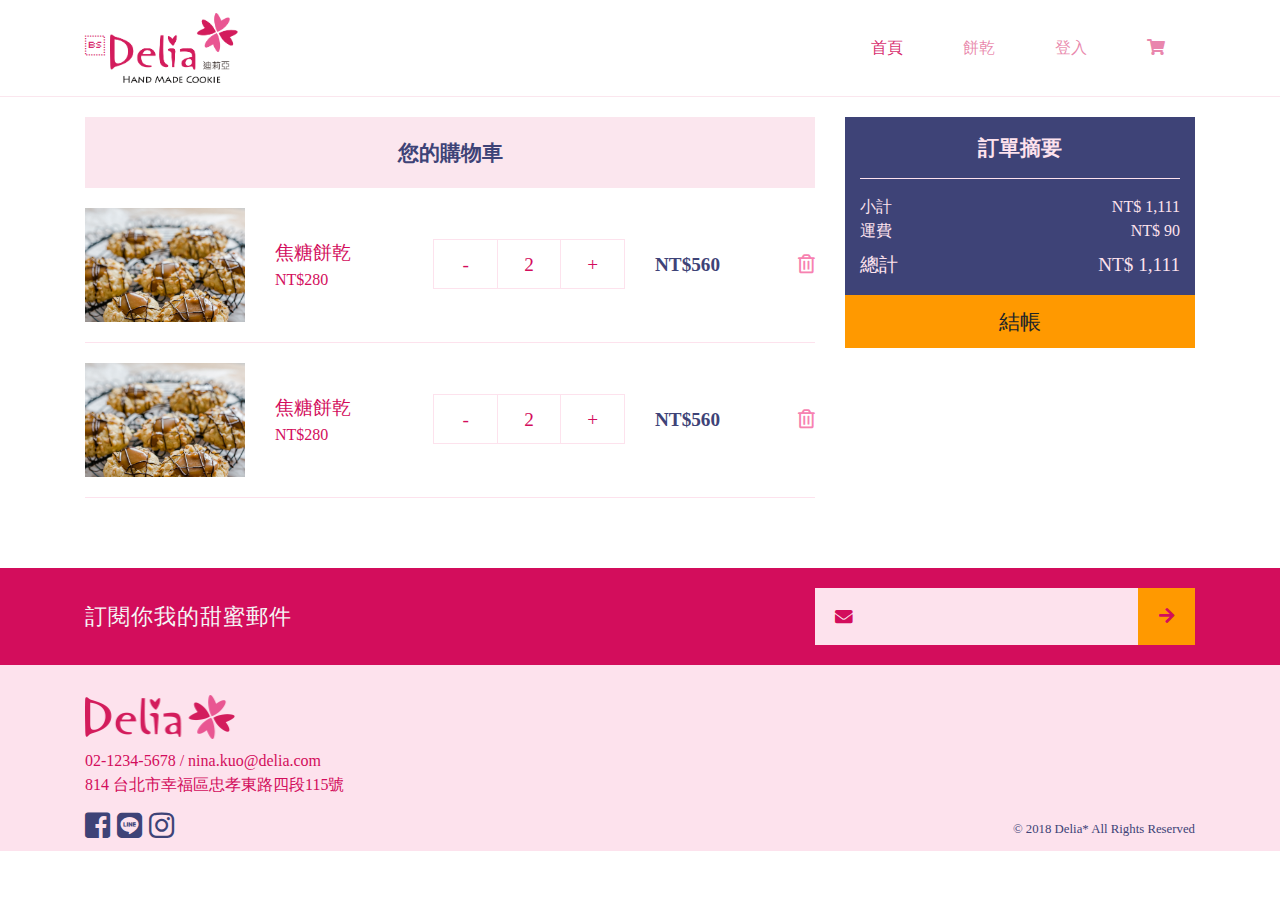
<file: cart.html>
<!DOCTYPE html>
<html lang="en">
<head>
    <meta charset="UTF-8">
    <meta name="viewport" content="width=device-width, initial-scale=1.0">
    <meta http-equiv="X-UA-Compatible" content="ie=edge">
    <title>Delia迪莉亞 | 購物車</title>
    <link rel="shortcut icon" href="favicon.ico" />
    <link rel="stylesheet" href="css/all.css">
    <link rel="stylesheet" href="fontawesome/css/all.min.css">
</head>
<body>
<div id="app">
    <header class="container-fluid">
        <nav class="navbar navbar-expand-lg navbar-light">
            <div class="container">
                <a class="navbar-brand" href="index.html">
                    <img src="images/logo.png" height="70" alt="">
                </a>
                <button class="navbar-toggler" type="button" data-toggle="collapse" data-target="#navbarNav" aria-controls="navbarNav" aria-expanded="false" aria-label="Toggle navigation">
                <span class="navbar-toggler-icon"></span>
                </button>
                <div class="collapse navbar-collapse" id="navbarNav">
                    <ul class="navbar-nav ml-auto">
                        <li class="nav-item active">
                        <a class="nav-link" href="index.html">首頁</a>
                        </li>
                        <li class="nav-item">
                        <a class="nav-link" href="#">餅乾</a>
                        </li>
                        <li class="nav-item">
                        <a class="nav-link" href="#">登入</a>
                        </li>
                        <li class="nav-item d-none d-lg-block d-xl-block">
                        <a class="nav-link" href="cart.html"><i class="fas fa-shopping-cart"></i></a>
                        </li>
                    </ul>
                </div>
                <a class="nav-link d-lg-none d-xl-none cart_link" href="cart.html"><i class="fas fa-shopping-cart"></i></a>
            </div>
        </nav>
    </header>
    <section class="cart">
        <div class="container">
            <div class="row">
                <div class="my_cart col-lg-8">
                    <p>您的購物車</p>
                    <ul>
                        <li class="my_cart_list">
                            <div class="row align-items-center">
                                <div class="cart_product_img col-md-3 col-6">
                                    <img src="images/product-01.jpg" alt="">
                                </div>
                                <div class="cart_product_data col-6">
                                    <div class="row">
                                        <div class="col-md-5">
                                            <p class="cart_product_name">焦糖餅乾</p>
                                            <span class="cart_product_price">NT$280</span>
                                        </div>
                                        <div class="cart_product_count col-md-7">
                                            <div class="cart_product_count_d">-</div>
                                            <div class="cart_product_count_c">2</div>
                                            <div class="cart_product_count_a">+</div>
                                        </div>
                                    </div>
                                </div>
                                <div class="cart_product_action col-md-3">
                                    <div class="cart_product_total">
                                        NT$560
                                        <div class="cart_product_delete"><i class="far fa-trash-alt"></i></div>
                                    </div>
                                </div>
                            </div>
                        </li>
                        <li class="my_cart_list">
                            <div class="row align-items-center">
                                <div class="cart_product_img col-md-3 col-6">
                                    <img src="images/product-01.jpg" alt="">
                                </div>
                                <div class="cart_product_data col-6">
                                    <div class="row">
                                        <div class="col-md-5">
                                            <p class="cart_product_name">焦糖餅乾</p>
                                            <span class="cart_product_price">NT$280</span>
                                        </div>
                                        <div class="cart_product_count col-md-7">
                                            <div class="cart_product_count_d">-</div>
                                            <div class="cart_product_count_c">2</div>
                                            <div class="cart_product_count_a">+</div>
                                        </div>
                                    </div>
                                </div>
                                <div class="cart_product_action col-md-3">
                                    <div class="cart_product_total">
                                        NT$560
                                        <div class="cart_product_delete"><i class="far fa-trash-alt"></i></div>
                                    </div>
                                </div>
                            </div>
                        </li>
                    </ul>
                </div>
                <div class="order_data col-lg-4">
                    <div class="order_price">
                        <p>訂單摘要</p>
                        <div>
                            小計
                            <span>NT$ 1,111</span>
                        </div>
                        <div>
                            運費
                            <span>NT$ 90</span>
                        </div>
                        <div class="order_price_total">
                            總計
                            <span>NT$ 1,111</span>
                        </div>
                    </div>
                    <div class="btn_box">
                        <button class="btn btn-main order_buy">結帳</button>
                    </div>
                </div>
            </div>
        </div>
    </section>
    <footer>
        <section class="mail_box">
            <div class="container">
                <div class="mail_txt">訂閱你我的甜蜜郵件</div>
                <div class="mail_input">
                    <i class="fas fa-envelope"></i>
                    <input type="email">
                    <button type="submit" class="mail_btn">
                        <i class="fas fa-arrow-right"></i>
                    </button>
                </div>
            </div>
        </section>
        <section class="contact_box">
            <div class="container">
                <img src="images/logo1.png" width="150" alt="">
                <p>02-1234-5678 / nina.kuo@delia.com<br/>814 台北市幸福區忠孝東路四段115號</p>
                <div class="contact_bottom">
                    <i class="fab fa-facebook-square"></i>
                    <i class="fab fa-line"></i>
                    <i class="fab fa-instagram"></i>
                    <div>© 2018 Delia* All Rights Reserved</div>
                </div>
            </div>
        </section>
    </footer>
</div>
<script src="js/jquery-3.3.1.min.js"></script>
<script src="js/bootstrap.min.js"></script>
<script src="js/vue.min.js"></script>
<script src="js/index.js"></script>
</body>
</html>
</file>
